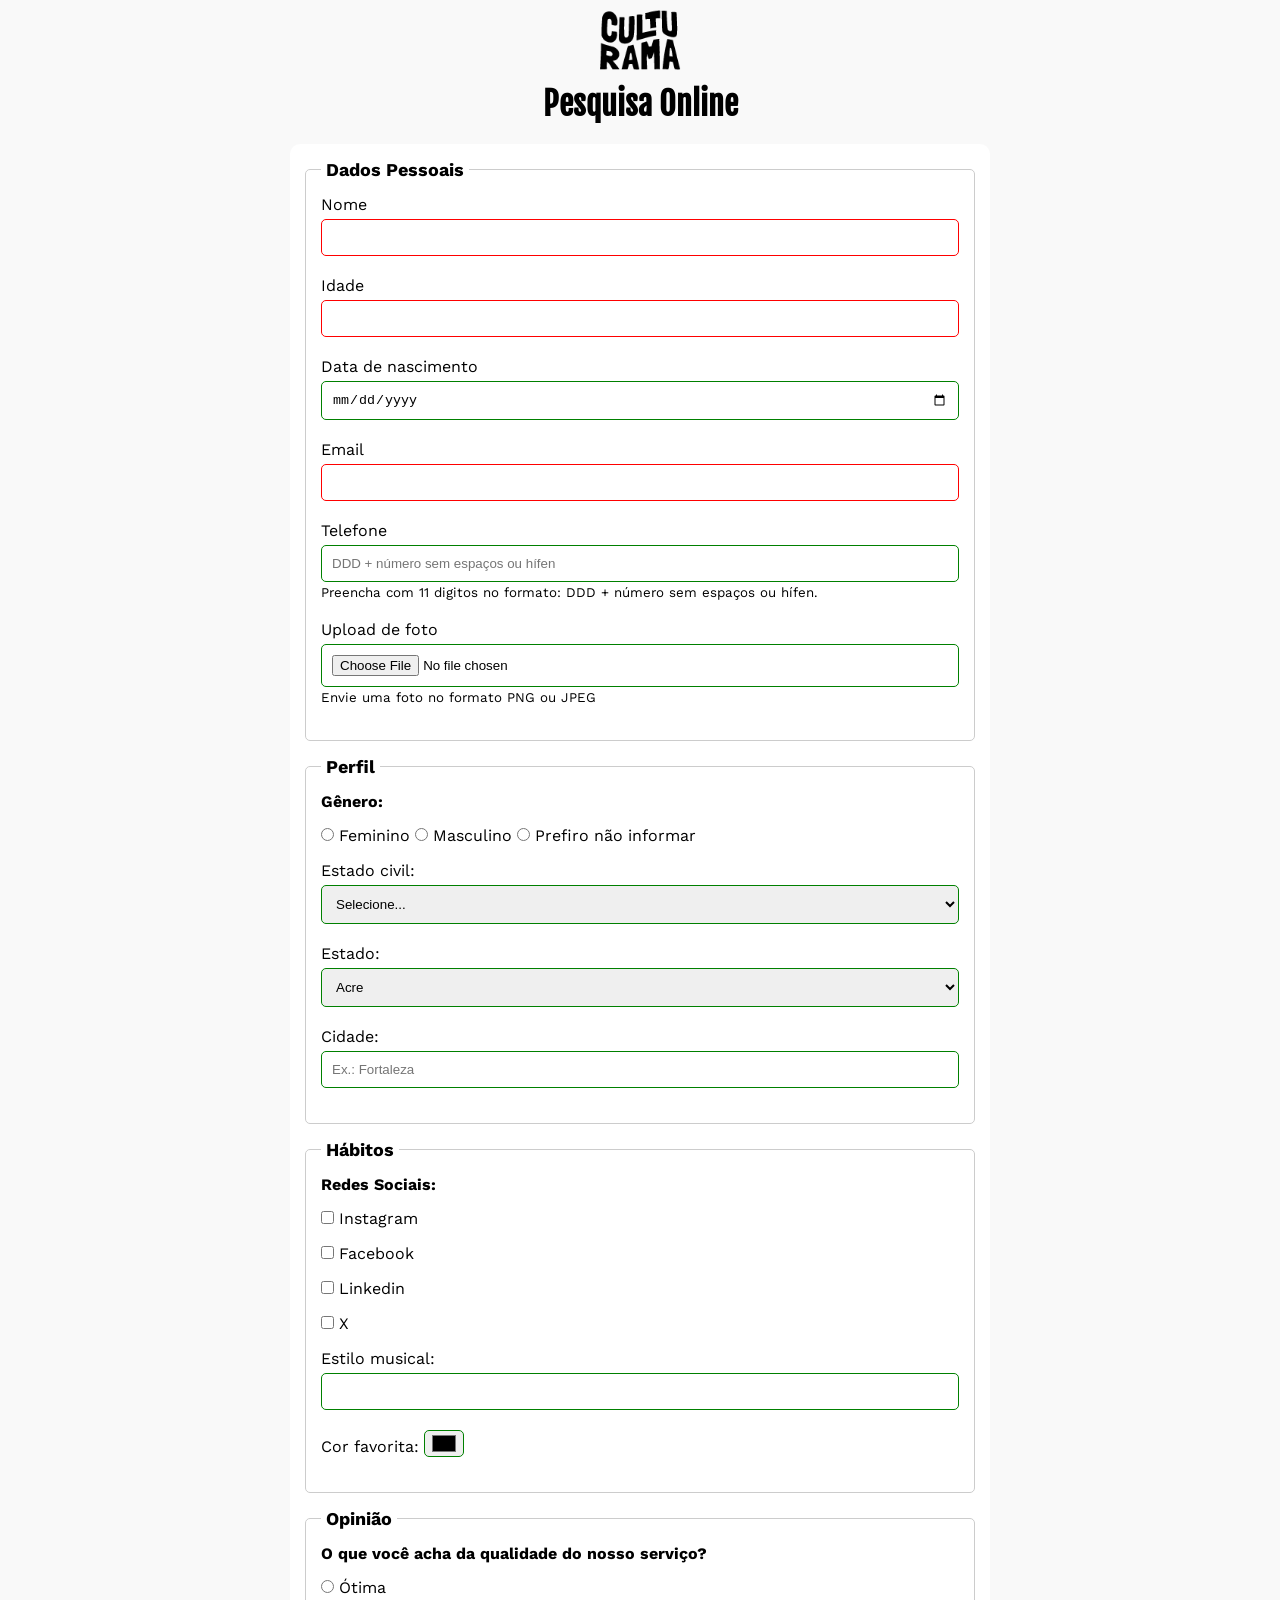
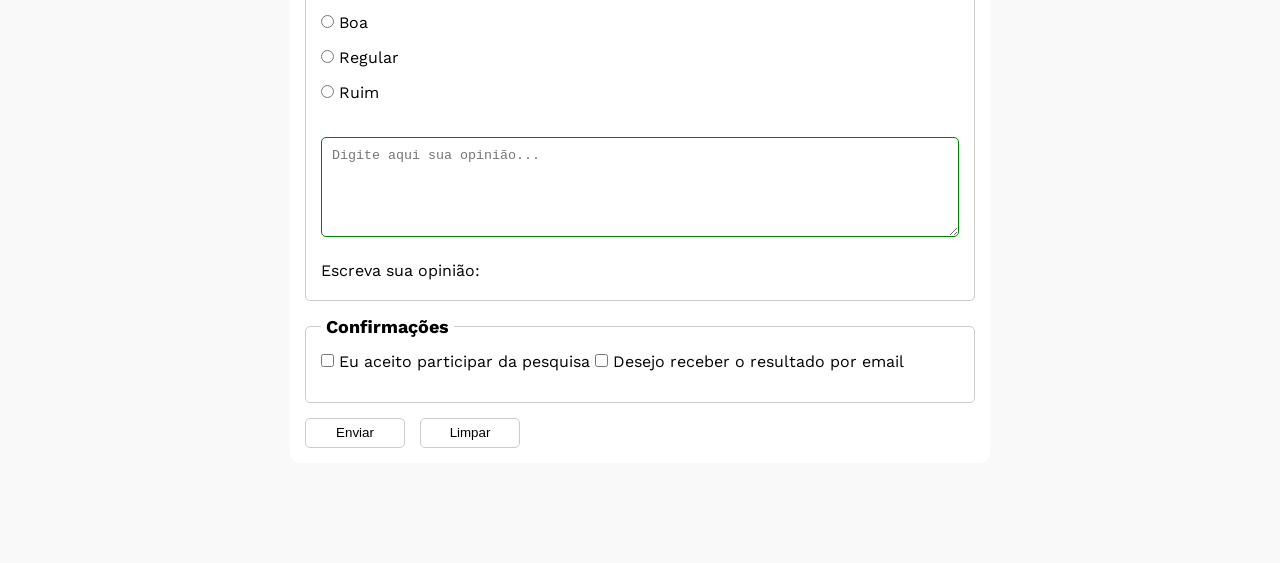
<file: pesquisa-culturama/index.html>
<!DOCTYPE html>
<html lang="pt-BR">

<head>

    <meta charset="UTF-8">

    <meta name="viewport" content="width=device-width, initial-scale=1.0">
    <link rel="icon" href="img/culturama-favico.png">
    <link rel="stylesheet" href="css/style.css">
    <link rel="preconnect" href="https://fonts.googleapis.com">
    <link rel="preconnect" href="https://fonts.gstatic.com" crossorigin>
    <link href="https://fonts.googleapis.com/css2?family=Fjalla+One&family=Work+Sans&display=swap" rel="stylesheet">
    <title>Pesquisa Culturama</title>

</head>

<body>
    <main>
        <header>
        <img src="img/logo-culturama.png" alt="logo culturama">
        <h1>Pesquisa Online</h1>

    </header>
    <section>

        <form action="sucesso.html" method="get">

            <fieldset>

                <legend>Dados Pessoais</legend>

                <label for="name">Nome</label>
                <input id="name" type="text" name="userName" required>

                <br>

                <label for="age">Idade</label>
                <input id="age" type="number" name="userAge" min="12" max="100" required>

                <br>

                <label for="birthDate">Data de nascimento</label>
                <input id="birthDate" type="date" name="userBirthDate">

                <label for="email">Email</label>
                <input id="email" type="email" name="userEmail" required>

                <br>

                <label for="phoneNumber">Telefone</label>
                <input
                    id="phoneNumber"
                    type="tel"
                    name="userPhoneNumber"
                    pattern="[0-9]{11}"
                    placeholder="DDD + número sem espaços ou hífen" aria-describedby="phoneHelp"
                >
                <small id="phoneHelp">Preencha com 11 digitos no formato: DDD + número sem espaços ou hífen.</small>

                <br>

                <label for="image">Upload de foto</label>
                <input
                    id="image"
                    type="file"
                    accept="image/*"
                    name="userImage"
                    aria-describedby="imageHelp"
                >
                <small id="imageHelp">Envie uma foto no formato PNG ou JPEG</small>

                <br>

            </fieldset>


            <fieldset>

                <legend>Perfil</legend>

                <p>Gênero:</p>

                <input
                    id="fem"
                    type="radio"
                    name="userGender"
                    value="Feminino"
                >

                <label for="fem">Feminino</label>


                <input
                    id="masc"
                    type="radio"
                    name="userGender"
                    value="Masculino"
                >

                <label for="masc">Masculino</label>


                <input
                    id="notInformed"
                    type="radio"
                    name="userGender"
                    value="notInformed"
                >

                <label for="notInformed">Prefiro não informar</label>

                <br>

                <label for="maritalStatus">Estado civil:</label>

                <select id="maritalStatus" name="userMaritalStatus">

                    <option value="notInformed">Selecione...</option>
                    <option value="casado">Casado</option>
                    <option value="solteiro">Solteiro</option>
                    <option value="divorciado">Divorciado</option>
                    <option value="uniaoEstavel">União estável</option>

                </select>


                <label for="state">Estado:</label>

                <select id="state" name="userState" required>

                    <option value="acre">Acre</option>
                    <option value="alagoas">Alagoas</option>
                    <option value="amapa">Amapá</option>
                    <option value="amazonas">Amazonas</option>
                    <option value="bahia">Bahia</option>
                    <option value="ceara">Ceará</option>
                    <option value="distritoFederal">Distrito Federal</option>
                    <option value="espiritoSanto">Espírito Santo</option>
                    <option value="goias">Goiás</option>
                    <option value="maranhao">Maranhão</option>
                    <option value="matoGrossoDoSul">Mato Grosso do Sul</option>
                    <option value="matoGrosso">Mato Grosso</option>
                    <option value="minasGerais">Minas Gerais</option>
                    <option value="para">Pará</option>
                    <option value="paraiba">Paraíba</option>
                    <option value="parana">Paraná</option>
                    <option value="pernambuco">Pernambuco</option>
                    <option value="piaui">Piauí</option>
                    <option value="rioDeJaneiro">Rio de Janeiro</option>
                    <option value="rioGrandeDoNorte">Rio Grande do Norte</option>
                    <option value="rioGrandeDoSul">Rio Grande do Sul</option>
                    <option value="rondonia">Rondônia</option>
                    <option value="roraima">Roraima</option>
                    <option value="santaCatarina">Santa Catarina</option>
                    <option value="saoPaulo">São Paulo</option>
                    <option value="sergipe">Sergipe</option>
                    <option value="tocantins">Tocantins</option>

                </select>


                <label for="userCity">Cidade:</label>

                <input
                    id="userCity"
                    type="text"
                    name="userCity"
                    autocomplete="address-level2"
                    placeholder="Ex.: Fortaleza"
                >

            </fieldset>


            <fieldset>

                <legend>Hábitos</legend>

                <p>Redes Sociais:</p>

                <input
                    id="instagram"
                    type="checkbox"
                    name="social"
                    value="instagram"
                >

                <label for="instagram">Instagram</label>

                <br>


                <input
                    id="facebook"
                    type="checkbox"
                    name="social"
                    value="facebook"
                >

                <label for="facebook">Facebook</label>

                <br>


                <input
                    id="linkedin"
                    type="checkbox"
                    name="social"
                    value="linkedin"
                >

                <label for="linkedin">Linkedin</label>

                <br>


                <input
                    id="X"
                    type="checkbox"
                    name="social"
                    value="X"
                >

                <label for="X">X</label>

                <br>


                <label for="musicaStyle">Estilo musical:</label>

                <input
                    list="styleTypes"
                    id="musicaStyle"
                    name="userMusicStyle"
                    type="text"
                >

                <datalist id="styleTypes">

                    <option value="Rock">
                    <option value="Pop">
                    <option value="Samba">
                    <option value="Sertanejo">

                </datalist>

                <br>


                <label for="favoriteColor">Cor favorita:</label>

                <input
                    type="color"
                    name="userFavoriteColor"
                    id="favoriteColor"
                >

            </fieldset>


            <fieldset>

                <legend>Opinião</legend>

                <p>O que você acha da qualidade do nosso serviço?</p>


                <input
                    type="radio"
                    id="otimo"
                    name="userServiceOpinion"
                    value="otima"
                >

                <label for="otimo">Ótima</label>

                <br>


                <input
                    type="radio"
                    id="boa"
                    name="userServiceOpinion"
                    value="boa"
                >

                <label for="boa">Boa</label>

                <br>


                <input
                    type="radio"
                    id="regular"
                    name="userServiceOpinion"
                    value="regular"
                >

                <label for="regular">Regular</label>

                <br>


                <input
                    type="radio"
                    id="ruim"
                    name="userServiceOpinion"
                    value="ruim"
                >

                <label for="ruim">Ruim</label>

                <br>
                <br>


                <textarea
                    id="comment"
                    name="userComment"
                    placeholder="Digite aqui sua opinião..."
                    rows="5"
                    cols="40"
                ></textarea>

                <br>

                <label for="comment">Escreva sua opinião:</label>

            </fieldset>

            <fieldset>
                <legend>Confirmações</legend>

                <input type="checkbox" name="userLgpd" id="userLgpdTerm" value="confirmed" required>
                <label for="userLgpdTerm">Eu aceito participar da pesquisa</label>

                <input type="checkbox" name="userGetResult" id="getResult" value="accepted">
                <label for="getResult">Desejo receber o resultado por email</label></br>

            </fieldset>

            <button type="submit" aria-label="Enviar dados do formulário">Enviar</button>
            <button type="reset" aria-label="Limpar dados do formulário">Limpar</button>

        </form>

    </section>

    </main>
    

</body>

</html>
</file>
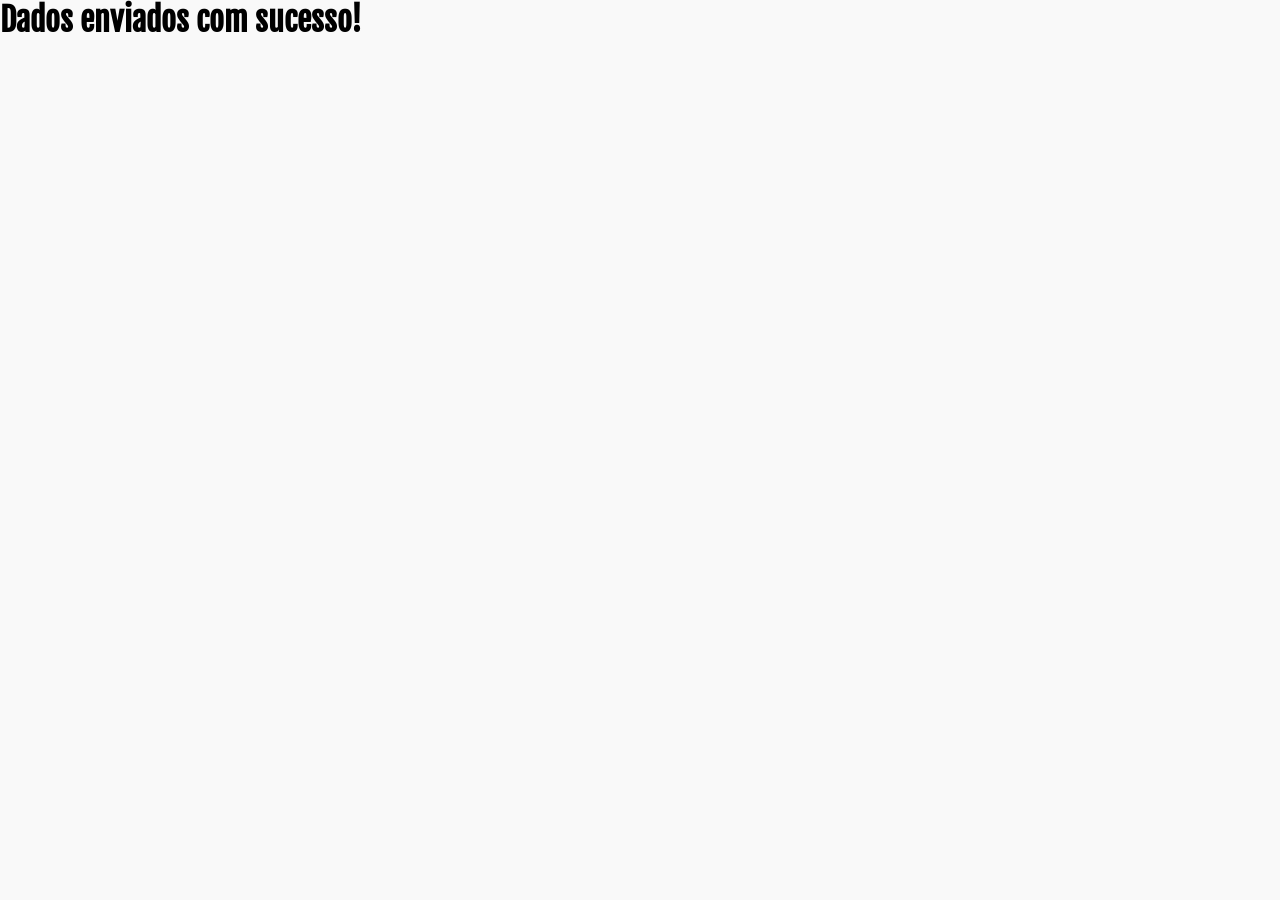
<file: pesquisa-culturama/sucesso.html>
<!DOCTYPE html>
<html lang="pt-BR">

<head>

    <meta charset="UTF-8">

    <meta name="viewport" content="width=device-width, initial-scale=1.0">
    <link rel="icon" href="img/culturama-favico.png">
    <link rel="stylesheet" href="css/style.css">
    <link rel="preconnect" href="https://fonts.googleapis.com">
    <link rel="preconnect" href="https://fonts.gstatic.com" crossorigin>
    <link href="https://fonts.googleapis.com/css2?family=Fjalla+One&family=Work+Sans&display=swap" rel="stylesheet">
    <title>Pesquisa Culturama</title>

</head>
<body>
  <h1 role="alert">Dados enviados com sucesso!</h1>
</body>
</file>
<file: pesquisa-culturama/css/style.css>
* {
  margin: 0;
  padding: 0;
  box-sizing: border-box;
}



body {
   background-color:#f9f9f9;
   font-family: "Work Sans", sans-serif;
}

main {
  width: 100%;
  max-width: 700px;
  margin: 0 auto;
}

header{
  text-align: center;
  margin-bottom: 20px;
}

img {
  width: 100px;
}

h1 {
  font-family: "Fjalla One", sans-serif;
}

form {
  background-color: #ffffff;
  padding: 15px;
  border-radius: 10px;
  margin-bottom:  100px;
}

fieldset {
  padding: 15px;
  border: 1px solid #cccccc;
  border-radius: 5px;
  margin-bottom:  15px;
}

legend {
  font-weight: bold;
  font-size: 18px;
  padding: 0 5px;
}

label{
  display: inline-block;
  margin-bottom: 5px;
}

input[type="tel"],
input[type="file"]{
  margin-bottom: 0;
}

small{
  margin-bottom: 20px;
  display: inline-block;
}

p {
  margin-bottom: 15px;
  font-weight: bold;
}


input, 
select, 
textarea{
  width: 100%;
  padding: 10px;
  margin-bottom: 20px;
  border: 1px solid #cccccc;
  border-radius: 5px;
}

textarea{
  min-height: 100px;
}

input[type="radio"],
input[type="checkbox"]{
  width: auto;
}

input[type="color"]{
  width: 40px;
  padding: 0 5px;
}

input:invalid,
select:invalid,
textarea:invalid {
    border-color: red;
 
}

input:valid,
select:valid,
textarea:valid {
    border-color: green;
 
}

button {
  width: 100px;
  height: 30px;
  margin-right: 10px;
  background-color: #ffffff;
  border: 1px solid #cccccc;
  border-radius: 5px;
  cursor: pointer;
}

button[type="submit"]:hover{
  background-color: green;
  color: #ffffff;
}

button[type="reset"]:hover{
  background-color: orangered;
  color: #ffffff;
}
</file>
